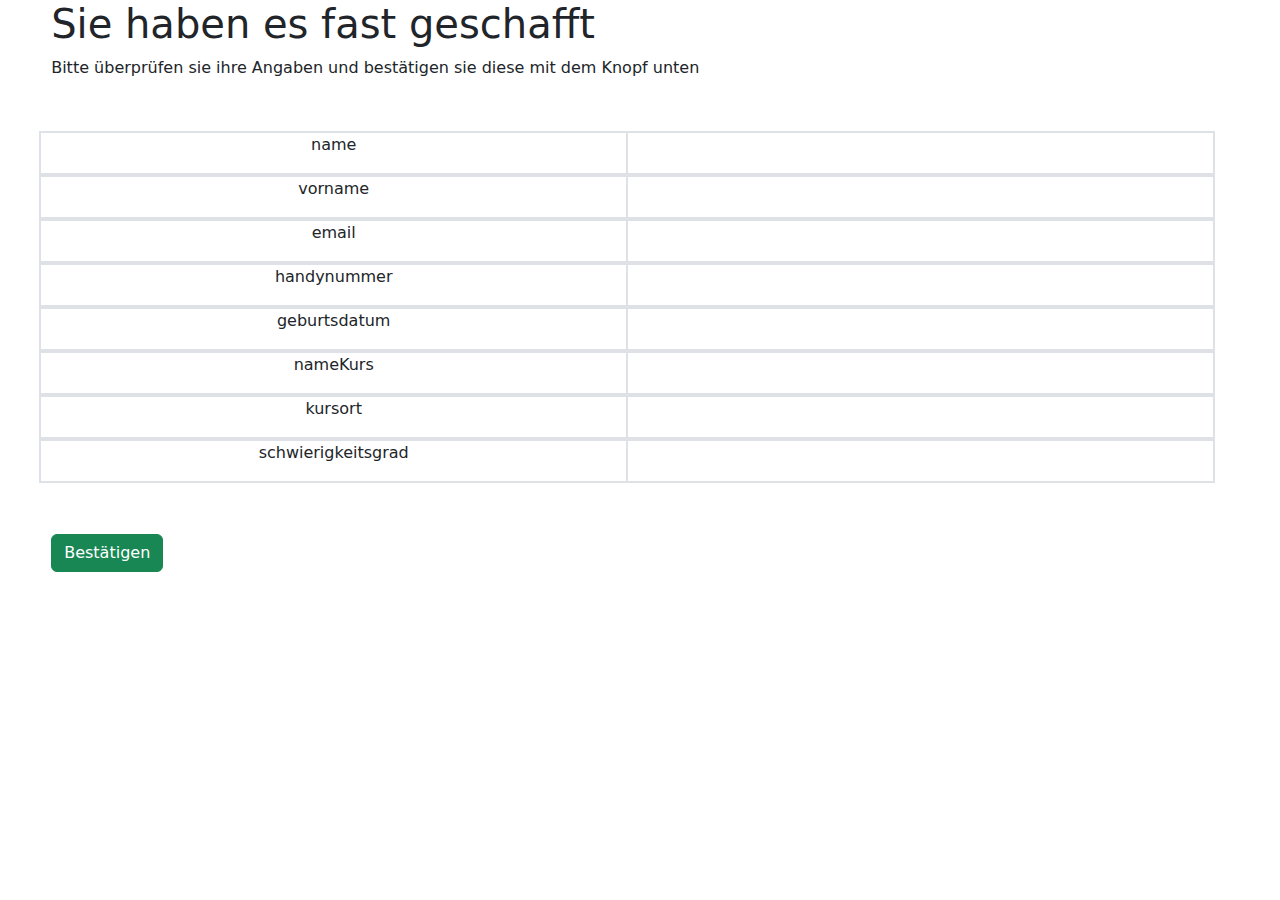
<file: controllpage.html>
<!DOCTYPE html>
<html lang="en">
<head>
    <meta charset="UTF-8">
    <meta http-equiv="X-UA-Compatible" content="IE=edge">
    <meta name="viewport" content="width=device-width, initial-scale=1.0">
    <link href="https://cdn.jsdelivr.net/npm/bootstrap@5.2.3/dist/css/bootstrap.min.css" rel="stylesheet">
    <script src="https://cdn.jsdelivr.net/npm/bootstrap@5.2.3/dist/js/bootstrap.bundle.min.js"></script>
    <title>ControllPage</title>
    <link rel="stylesheet" href="/css/styleAll.css">
    <script defer> //angabenSpawn();</script>
</head>
<body>
    <div class="mergLeftpro">
        
    <h1>Sie haben es fast geschafft</h1>
    <p>Bitte überprüfen sie ihre Angaben und bestätigen sie diese mit dem Knopf unten</p>
  
    </div>
    <!-- ich versuche hier das ganze in einem Grid system zu verpacken-->
   <div id="angabenBox">
    <div class="row border">
        <div class="col border">
            <p class="text-center">name</p>
        </div>
        <div class="col border">
            <p class="text-center" id="nameAngabe"></p>
        </div>
    </div>
    <div class="row border">
        <div class="col border">
            <p class="text-center">vorname</p>
        </div>
        <div class="col border">
            <p class="text-center" id="vornameAngabe"></p>
        </div>
    </div>
    <div class="row border">
        <div class="col border">
            <p class="text-center">email</p>
        </div>
        <div class="col border">
            <p class="text-center" id="emailAngabe"></p>
        </div>
    </div>
    <div class="row border">
        <div class="col border">
            <p class="text-center">handynummer</p>
        </div>
        <div class="col border">
            <p class="text-center" id="handynummerAngabe"></p>
        </div>
    </div>
    <div class="row border">
        <div class="col border">
            <p class="text-center">geburtsdatum</p>
        </div>
        <div class="col border">
            <p class="text-center" id="geburtsdatumAngabe"></p>
        </div>
    </div>
    <div class="row border">
        <div class="col border">
            <p class="text-center">nameKurs</p>
        </div>
        <div class="col border">
            <p class="text-center" id="kursnameAngabe"></p>
        </div>
    </div>
    <div class="row border">
        <div class="col border">
            <p class="text-center">kursort</p>
        </div>
        <div class="col border">
            <p class="text-center" id="kursortAngabe"></p>
        </div>
    </div>
    <div class="row border">
        <div class="col border">
            <p class="text-center">schwierigkeitsgrad</p>
        </div>
        <div class="col border">
            <p class="text-center" id="schwierigkeitsgradAngabe"></p>
        </div>
    </div>
   </div>

    <button class="btn btn-success mergLeftpro" onclick="bestaetigung()">Bestätigen</button>

</body>

<script>
    function bestaetigung(){
        alert("Ihre Anmeldung wurde erfolgreich abgeschlossen");
        window.location.href = "index.html";
    }
    
function angabenSpawn() {
    let name = sessionStorage.getItem("name");
    let vorname = sessionStorage.getItem("vorname");
    let email = sessionStorage.getItem("email");
    let handynummer = sessionStorage.getItem("handynummer");
    let geburtsdatum = sessionStorage.getItem("geburtsdatum");
    let nameKurs = sessionStorage.getItem("nameKurs");
    let kursort = sessionStorage.getItem("kursort");
    let schwierigkeitsgrad = sessionStorage.getItem("schwierigkeitsgrad");
   
    document.getElementById("nameAngabe").innerHTML = name;
    document.getElementById("vornameAngabe").innerHTML = vorname;
    document.getElementById("emailAngabe").innerHTML = email;
    document.getElementById("handynummerAngabe").innerHTML = handynummer;
    document.getElementById("geburtsdatumAngabe").innerHTML = geburtsdatum;
    document.getElementById("kursnameAngabe").innerHTML = nameKurs;
    document.getElementById("kursortAngabe").innerHTML = kursort;
    document.getElementById("schwierigkeitsgradAngabe").innerHTML = schwierigkeitsgrad;
}
angabenSpawn();
</script>
</html>
</file>
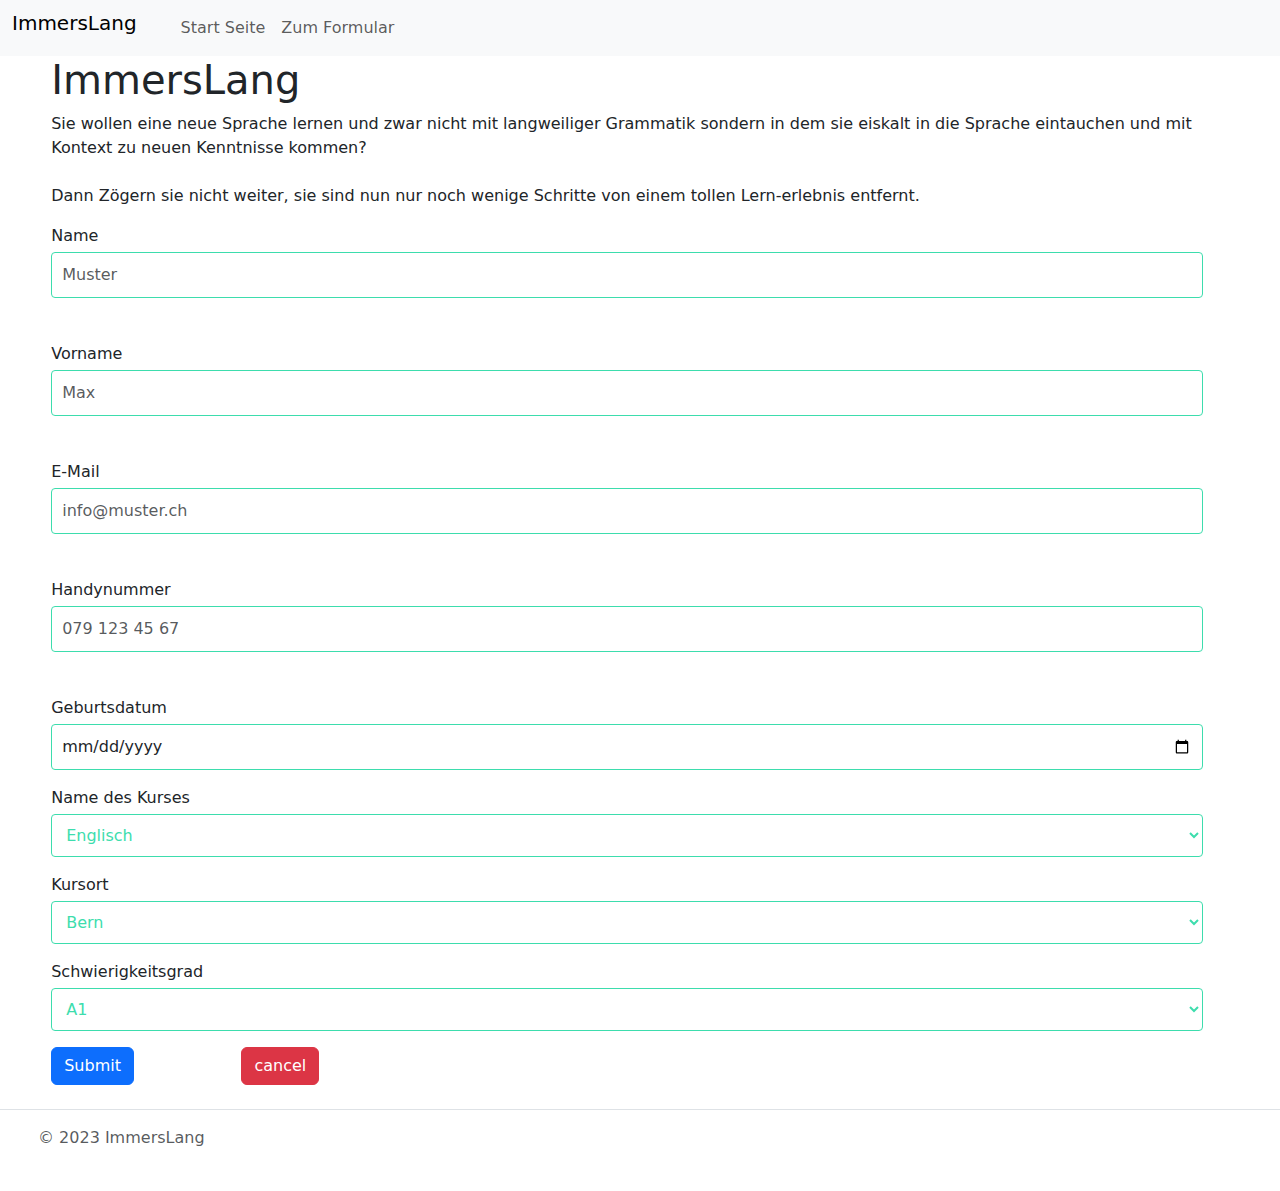
<file: formular.html>
<!DOCTYPE html>
<html lang="en">
<head>
    <meta charset="UTF-8">
    <meta http-equiv="X-UA-Compatible" content="IE=edge">
    <meta name="viewport" content="width=device-width, initial-scale=1.0">
    <title>Formular</title>
    <link href="https://cdn.jsdelivr.net/npm/bootstrap@5.2.3/dist/css/bootstrap.min.css" rel="stylesheet">
    <script src="https://cdn.jsdelivr.net/npm/bootstrap@5.2.3/dist/js/bootstrap.bundle.min.js"></script>
    <link rel="stylesheet" href="/css/styleAll.css">
    
    <script defer src="validation.js"></script>
</head>
<body>
    <nav class="navbar navbar-expand-sm bg-light">
        <div class="container-fluid">
          <ul class="navbar-nav">
            <li class="nav-item">
                <a class="navbar-brand" href="#">ImmersLang</a>
            </li>
            <li class="nav-item">
                <div id="spacing20"></div>
            </li>
            <li class="nav-item">
              <a class="nav-link" href="index.html">Start Seite</a>
            </li>
            <li class="nav-item">
              <a class="nav-link" href="formular.html">Zum Formular</a>
            </li>
          </ul>
        </div>
      </nav>
    <h1 id="pageTitle" class="mergLeftpro">ImmersLang</h1>
    <p id="produktbeschreibung" class="mergLeftpro">
        Sie wollen eine neue Sprache lernen und zwar nicht mit langweiliger Grammatik sondern in dem sie eiskalt in die Sprache eintauchen und mit Kontext zu neuen Kenntnisse kommen?
<br><br>
Dann Zögern sie nicht weiter, sie sind nun nur noch wenige Schritte von einem tollen Lern-erlebnis entfernt.
    </p>
   
    <div id="formdiv">
        <!--Hier kommt noch eine Bootstrap version vom gleichen form mit der id "formdiv hin"-->
        <form action="./controllpage.html" onsubmit="formSubmitFunc()" method="GET">
            <div class="form-group mb-3" id="name-form">
                <label for="name" class="mergLeftpro">Name</label>
                <input type="text" name="name" id="name" placeholder="Muster" class="form-control">
                <small id="nameHelp" class="form-text mergLeftpro"></small>
            </div>
            <div class="form-group mb-3" id="vorname-form">
                <label for="vorname"class="mergLeftpro">Vorname</label>
                <input type="text" name="vorname" id="vorname" placeholder="Max" class="form-control">
                <small id="vornameHelp" class="form-text mergLeftpro"></small>
                
            </div>
            <div class="form-group mb-3" id="email-form">
                <label for="email"class="mergLeftpro">E-Mail</label>
                <input type="email" name="email" id="email" placeholder="info@muster.ch" class="form-control">
                <small id="emailHelp" class="form-text mergLeftpro"></small>
            </div>
            <div class="form-group mb-3" id="handynummer-form">
                <label for="handynummer"class="mergLeftpro">Handynummer</label>
                <input type="tel" name="handynummer" id="handynummer" placeholder="079 123 45 67" class="form-control">
                <small id="handynummerHelp" class="form-text mergLeftpro"></small>
            </div>
            <div class="form-group mb-3">
                <label for="geburtsdatum"class="mergLeftpro">Geburtsdatum</label>
                <input type="date" name="geburtsdatum" id="geburtsdatum" class="form-control">
            </div>
            <div class="form-group mb-3" id="kursname-form">
                <label for="NameKurs"class="mergLeftpro">Name des Kurses</label>
                <select name="NameKurs" id="NameKurs" class="form-control selecterino">
                    <option value="Englisch">Englisch</option>
                    <option value="Französisch">Französisch</option>
                    <option value="Spanisch">Spanisch</option>
                    <option value="Italienisch">Italienisch</option>
                    <option value="Deutsch">Deutsch</option>
                    <option value="Russisch">Russisch</option>
                    <option value="tokipona">tokipona</option>
                </select>
            </div>
            <div class="form-group mb-3" id="kursort-form">
                <label for="Kursort"class="mergLeftpro">Kursort</label>
                <select name="kusort" id ="kursort" class="form-control selecterino">
                    <option value="Bern">Bern</option>
                    <option value="Zürich">Zürich</option>
                    <option value="Basel">Basel</option>
                    <option value="Genf">Genf</option>
                    <option value="Lausanne">Lausanne</option>
                    <option value="Luzern">Luzern</option>
                    <option value="St. Gallen">St. Gallen</option>
                    <option value="Winterthur">Winterthur</option>
                    <option value="Lugano">Lugano</option>
                    <option value="Biel/Bienne">Biel/Bienne</option>
                    <option value="Thun">Thun</option>
                </select>
            </div>
            <div class="form-group mb-3" id="schwierigkeitsgrad-form">
                <label for="schwierigkeitsgrad"class="mergLeftpro">Schwierigkeitsgrad</label>
                <select name="schwierigkeitsgrad" id="schwierigkeitsgrad" class="form-control selecterino">
                    <option value="A1">A1</option>
                    <option value="A2">A2</option>
                    <option value="B1">B1</option>
                    <option value="B2">B2</option>
                    <option value="C1">C1</option>
                    <option value="C2">C2</option>
                </select>
            </div>
            <!-- hier kommt noch ein Submit knopf/Button hin-->
            <button type="submit" value="submit" class="btn btn-primary mergLeftpro">Submit</button>
            <button class="btn btn-danger mergLeftpro"> cancel</button>
          
        </form>
    </div>
    <footer class="d-flex flex-wrap justify-content-between align-items-center py-3 my-4 border-top">
        <div class="col-md-4 d-flex align-items-center">
          <a href="/" class="mb-3 me-2 mb-md-0 text-muted text-decoration-none lh-1">
            <svg class="bi" width="30" height="24"><use xlink:href="#bootstrap"></use></svg>
          </a>
          <span class="mb-3 mb-md-0 text-muted">© 2023 ImmersLang</span>
        </div>
    
        <ul class="nav col-md-4 justify-content-end list-unstyled d-flex">
          <li class="ms-3"><a class="text-muted" href="#"><svg class="bi" width="24" height="24"><use xlink:href="#twitter"></use></svg></a></li>
          <li class="ms-3"><a class="text-muted" href="#"><svg class="bi" width="24" height="24"><use xlink:href="#instagram"></use></svg></a></li>
          <li class="ms-3"><a class="text-muted" href="#"><svg class="bi" width="24" height="24"><use xlink:href="#facebook"></use></svg></a></li>
        </ul>
      </footer>
</body>
</html>
</file>
<file: css/styleAll.css>
input[type = "text"] {
    width: 90%;
    padding: 10px;
    margin: 4px 4% ;
    border: 1px solid rgb(61, 221, 173);
    border-radius: 4px;
    box-sizing: border-box;
}
input[type = "tel"] {
    width: 90%;
    padding: 10px;
    margin: 4px 4% ;
    border: 1px solid rgb(61, 221, 173);
    border-radius: 4px;
    box-sizing: border-box;
}
input[type = "email"] {
    width: 90%;
    padding: 10px;
    margin: 4px 4% ;
    border: 1px solid rgb(61, 221, 173);
    border-radius: 4px;
    box-sizing: border-box;
}
input[type = "date"] {
    width: 90%;
    padding: 10px;
    margin: 4px 4% ;
    border: 1px solid rgb(61, 221, 173);
    border-radius: 4px;
    box-sizing: border-box;
}
.selecterino{
    width: 90%;
    padding: 10px;
    margin: 4px 4% ;
    border: 1px solid rgb(61, 221, 173);
    border-radius: 4px;
    box-sizing: border-box;
    appearance: auto;
    color: rgb(61, 221, 173);
    
}
.mergLeftpro{
    margin-left: 4%;
    margin-right: 4%;
}
#angabenBox{
    width: 90%;
    margin:  4%;
    border-radius: 4px;
    box-sizing: border-box;
}
.hintergrundBild{
    max-width: 100%;
  max-height: 100%;
  object-fit: contain;
}
.image-container {
    display: flex;
    flex-direction: column;
    justify-content: center;
    align-items: center;
    height: 100%;
  }
  
  .image-text {
    font-size: 24px;
    font-weight: bold;
    text-align: center;
    margin-bottom: 30px;
    text-shadow: -1px -1px 0 #fff, 1px -1px 0 #fff, -1px 1px 0 #fff, 1px 1px 0 #fff;

  }
  .image-overlay {
    position: absolute;
    top: 40%;
    left: 50%;
    transform: translate(-50%, -50%);
    z-index: 1;
  }
  #spacing20{
    width: 20px;
  }
</file>
